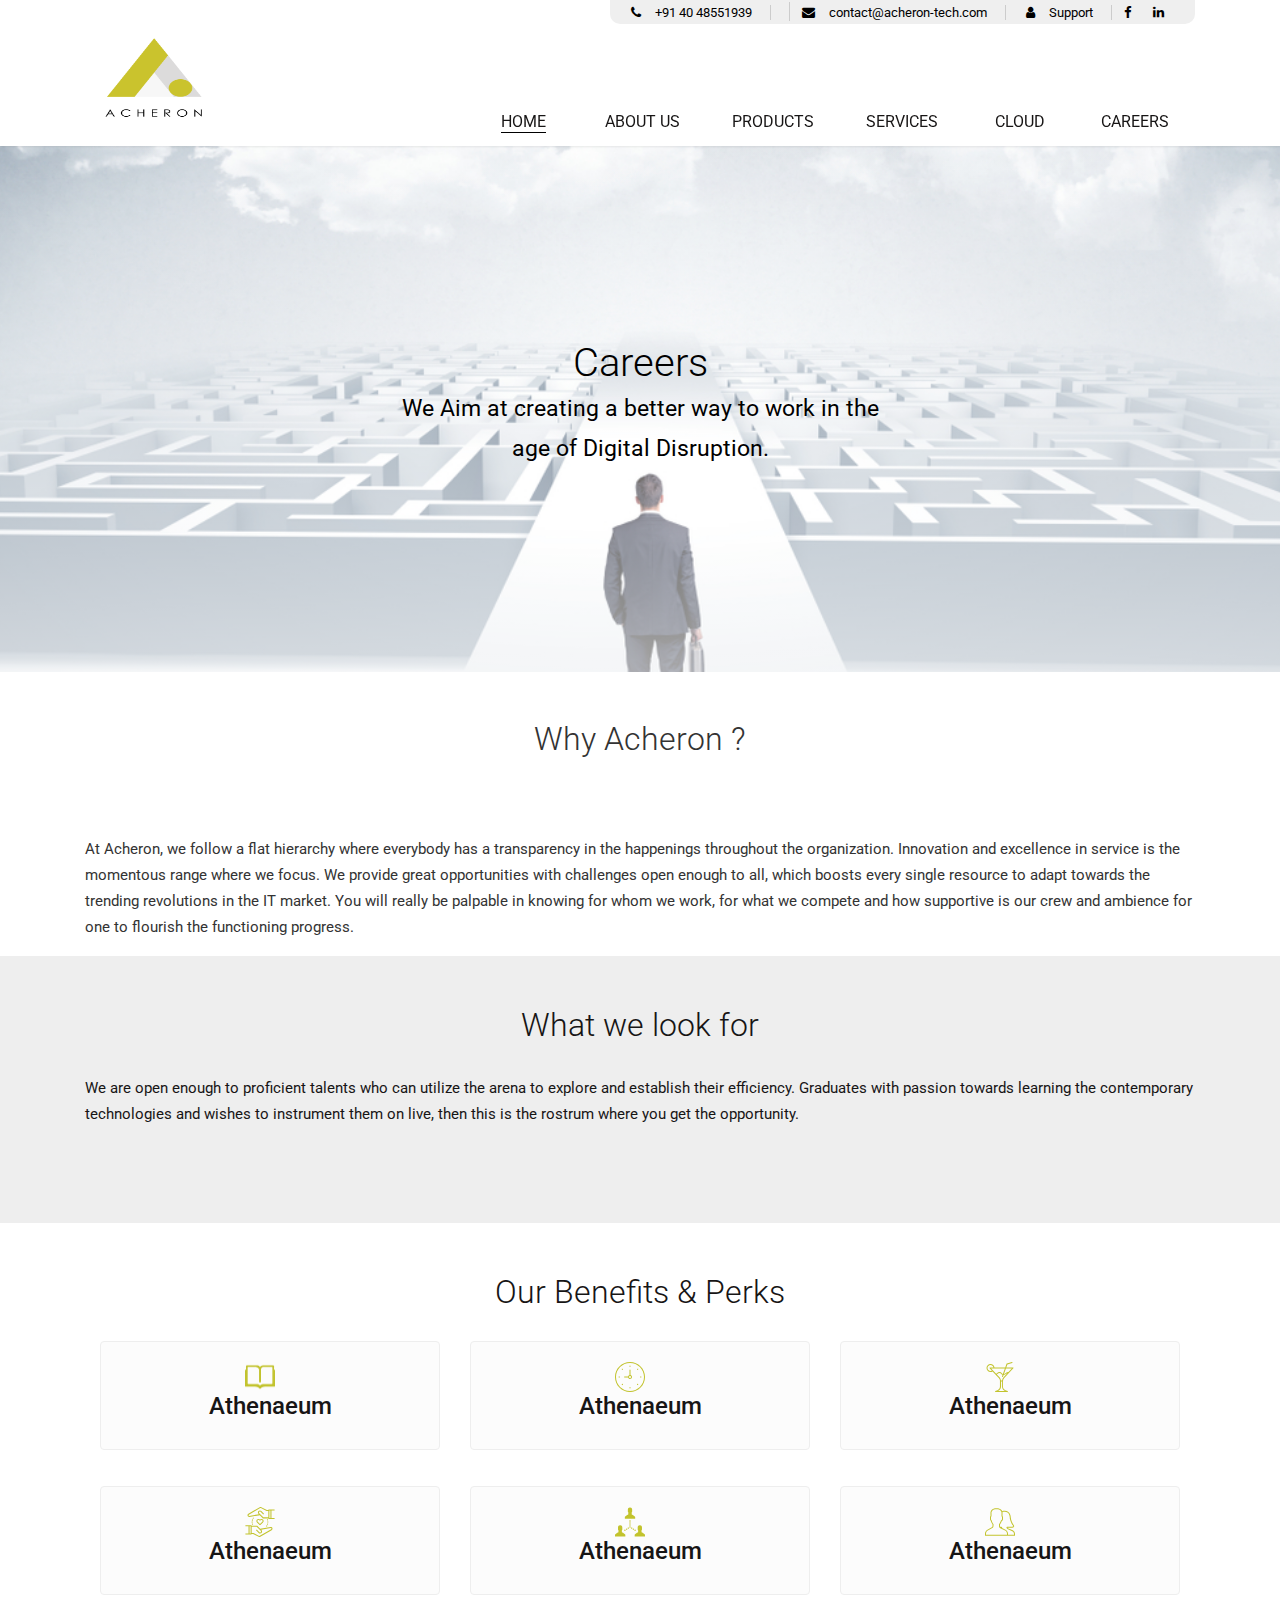
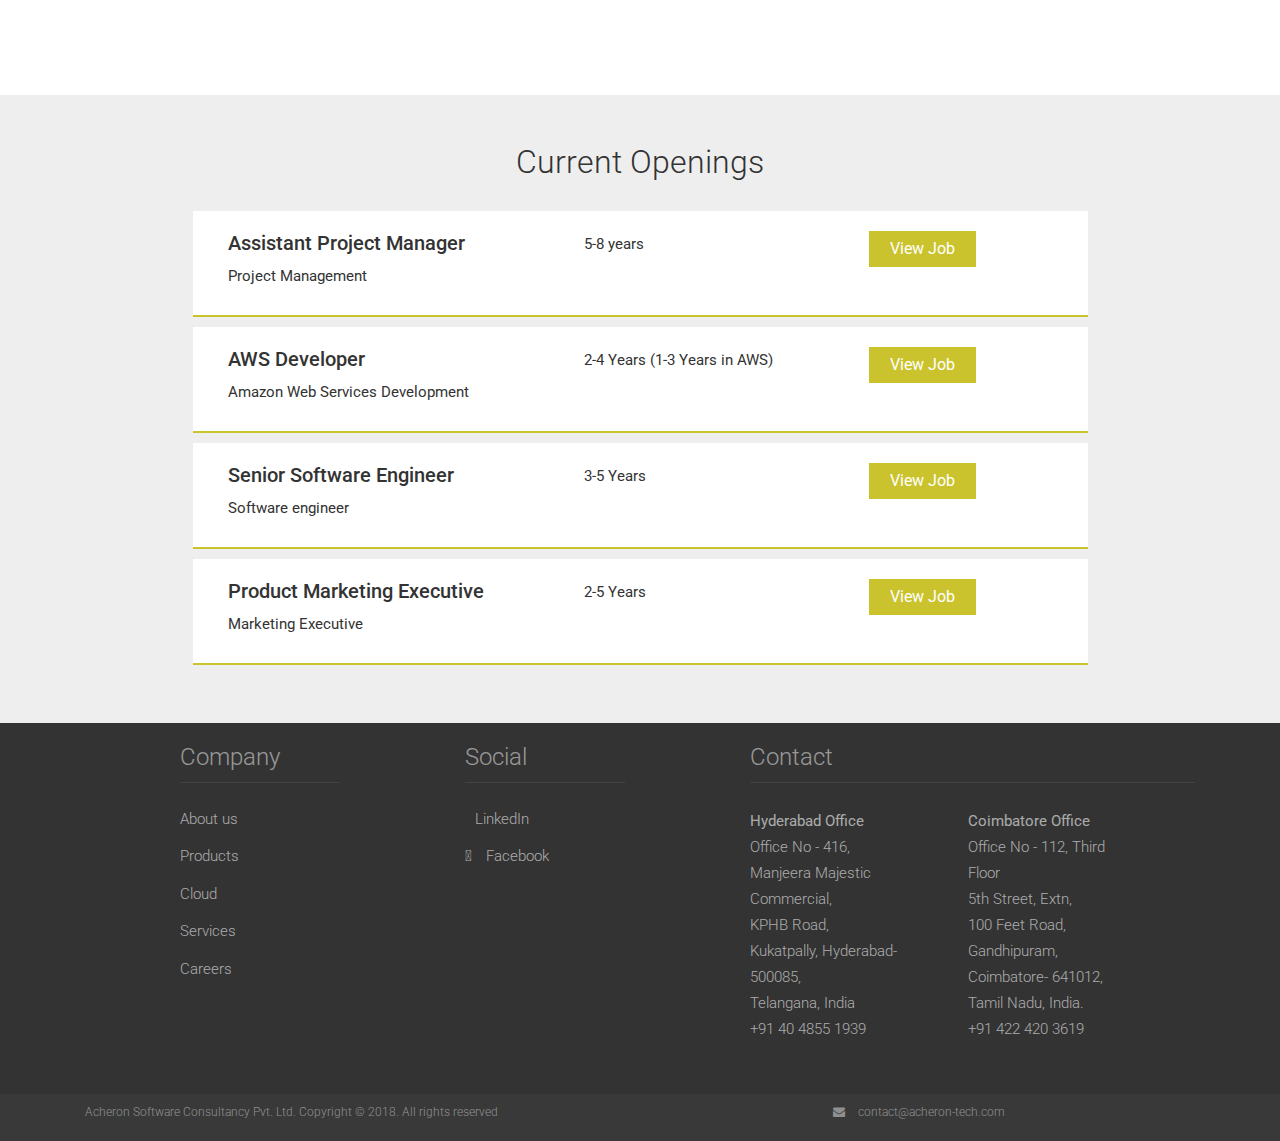
<file: career.html>
<html>

<head>
    <title>Acheron</title>
    <link rel="stylesheet" href="./css/bootstrap.css">
    <link rel="shortcut icon" href="favicon.ico" type='image/x-icon' sizes="16x16">
    <!-- <link rel="stylesheet" href="./css/fontawesome/css/fontawesome.min.css"> -->
    <link href='https://fonts.googleapis.com/css?family=Roboto:400,400italic,300italic,100,100italic,300,500,500italic,700,700italic,900,900italic'
        rel='stylesheet' type='text/css'>
    <link rel="stylesheet" href="https://cdnjs.cloudflare.com/ajax/libs/font-awesome/4.7.0/css/font-awesome.min.css">
    <!-- <link rel="stylesheet" href="https://use.fontawesome.com/releases/v5.6.3/css/all.css" integrity="sha384-UHRtZLI+pbxtHCWp1t77Bi1L4ZtiqrqD80Kn4Z8NTSRyMA2Fd33n5dQ8lWUE00s/"> -->
    <link rel="stylesheet" href="./css/style.css">
    <script src="./Js/jQuery.min.js"></script>
    <script src="./Js/bootstrap.min.js"></script>
    <script src="./Js/main.js"></script>
    <style>
        .blinker-text {
            animation: blinker 0.5s linear infinite;
            color: #cac32d;
        }

        @keyframes blinker {
            50% {
                opacity: 0.5;
            }
        }
    </style>
</head>

<body>
    <header class="header">
        <nav class="navbar navbar-expand-lg fixed-top affix-top" data-spy="affix" data-offset-top="100">
            <div class="container">
                <div class="navbar-header">
                    <a class="navbar-brand mt-0" href="index.html">
                        <span>
                            <img src="./images/Logo.fw.png" class="applogo img-responsive" id="logo">
                        </span>
                    </a>
                    <button class="navbar-toggler navbar-toggler-right" type="button" data-toggle="collapse" data-target="#navbarContent">
                        <span class="navbar-toggler-icon"></span>
                    </button>
                </div>
                <div class="collapse navbar-collapse row" id="navbarContent">
                    <div class="col-md-12 col-sm-12">
                        <ul class="list-inline navbar-contact-info mt-0">
                            <li class="border-right-0 list-inline-item">
                                <i class="fa fa-phone navbar-icon"></i>
                                <span>
                                    <a href="#" class="navbar-contact-links navbar-border-right">+91 40 48551939</a>
                                </span>
                            </li>
                            <li class="border-right-0 list-inline-item">
                                <i class="fa fa-envelope navbar-icon"></i>
                                <a id="navbarmailinfo" href="#" class="pr-2 navbar-contact-links">
                                    <span class="navbar-contact-links navbar-border-right">contact@acheron-tech.com</span>
                                </a>
                            </li>
                            <li class="border-right-0 list-inline-item">
                                <i class="fa fa-user navbar-icon"></i>
                                <a id="navbarsupportinfo" href="#">
                                    <span class="navbar-contact-links navbar-border-right">Support</span>
                                </a>
                            </li>
                            <li class="border-right-0 list-inline-item">
                                <a target="_blank" href="https://www.facebook.com/AcheronTechnologies/?ref=br_rs">
                                    <i class="fa fa-facebook  navbar-icon"></i>
                                </a>
                            </li>
                            <li class="border-right-0 list-inline-item">
                                <a target="_blank" href="https://www.linkedin.com/company/acheron-software-consultancy/">
                                    <i class="fa fa-linkedin navbar-icon"></i>
                                </a>
                            </li>
                        </ul>
                    </div>
                    <div class="col-md-12 com-sm-12">
                        <ul class="navbar-nav nav navbar-right float-right">
                            <span class="nav-item menuitem dropdown">
                                <li class="active">
                                    <a class="nav-link" href="index.html">HOME</a>
                                </li>
                                <div class="content">
                                    <div class="dropdown-menu dropdown-content p-0">
                                        <a class="dropdown-item" href="index.html#objectives">Business objectives</a>
                                        <a class="dropdown-item" href="index.html#we-offer">What we offer</a>
                                        <a class="dropdown-item" href="index.html#facts">Facts</a>
                                        <a class="dropdown-item" href="index.html#partners">Customers & Partners</a>
                                    </div>
                                </div>
                            </span>
                            <span class="nav-item menuitem dropdown">
                                <li class="">
                                    <a class="nav-link" href="aboutus.html">ABOUT US</a>
                                </li>
                                <div class="content">
                                    <div class="dropdown-menu dropdown-content p-0">
                                        <a class="dropdown-item" href="aboutus.html#mission">Mission</a>
                                        <a class="dropdown-item" href="aboutus.html#vision">Vision</a>
                                        <a class="dropdown-item" href="aboutus.html#employees">Our Team</a>
                                        <a class="dropdown-item" href="#modal">Contact Us</a>
                                    </div>
                                </div>
                            </span>
                            <span class="nav-item menuitem dropdown">
                                <li class="">
                                    <a class="nav-link" href="./products.html">PRODUCTS</a>
                                </li>
                                <div class="content">
                                    <div class="dropdown-menu dropdown-content p-0">
                                        <a class="dropdown-item" href="products.html#mpmtab">Media Project Management</a>
                                        <a class="dropdown-item" href="products.html#mlrtab">MLR for Life Sciences</a>
                                        <a class="dropdown-item" href="products.html#marketing">Marketing & Communications</a>
                                        <a class="dropdown-item" href="products.html#environment">Environment Health & Safety Frameworks</a>
                                        <a class="dropdown-item" href="products.html#frameworks">Frameworks</a>
                                    </div>
                                </div>
                            </span>
                            <span class="nav-item menuitem dropdown">
                                <li class="">
                                    <a class="nav-link" href="services.html">SERVICES</a>
                                </li>
                                <div class="content">
                                    <div class="dropdown-menu dropdown-content p-0">
                                        <a class="dropdown-item" href="services.html#bpm">BPM-Process Suite</a>
                                        <a class="dropdown-item" href="services.html#otmm">OTMM-Open Text Media Management</a>
                                        <a class="dropdown-item" href="services.html#creative">Creative Review</a>
                                    </div>
                                </div>
                            </span>
                            <span class="nav-item menuitem dropdown">
                                <li class="">
                                    <a class="nav-link" href="index.html">CLOUD</a>
                                </li>
                                <div class="content">
                                    <div class="dropdown-menu dropdown-content p-0">
                                        <a class="dropdown-item" href="cloud/coreServices.html">Core Services</a>
                                        <a class="dropdown-item" href="cloud/migrationServices.html">Migration Services</a>
                                        <a class="dropdown-item" href="cloud/AWS.html">AWS CloudFormation</a>
                                        <a class="dropdown-item" href="cloud/cloudType.html">Cloud Type</a>
                                        <a class="dropdown-item" href="cloud/devOps.html">DevOps and Code Deploy</a>
                                        <a class="dropdown-item" href="cloud/managedHosting.html">Managed Hosting</a>
                                    </div>
                                </div>
                            </span>
                            <span class="nav-item menuitem dropdown">
                                <li class="">
                                    <a class="nav-link" href="career.html">CAREERS</a>
                                </li>
                                <div class="content">
                                    <div class="dropdown-menu dropdown-content p-0">
                                        <a class="dropdown-item" href="career.html#why">Why Acheron ?</a>
                                        <a class="dropdown-item" href="career.html#what">What we look for</a>
                                        <a class="dropdown-item" href="career.html#benefits">Our Benefits & Perks</a>
                                        <a class="dropdown-item" href="career.html#openings">Current Openings</a>
                                    </div>
                                </div>
                            </span>
                            <!-- <span class="nav-item menuitem">
                                <li class="">
                                    <a class="nav-link" href="login.html">LOGIN</a>
                                </li>
                            </span> -->
                        </ul>
                    </div>
                </div>
            </div>
        </nav>
        <div class="header-image row">
            <div class="col-md-12 col-sm-12 career-banner">
                <div class="container">
                    <div class="row">
                        <div class="col-md-12 col-sm-12 banner-content text-center">
                            <div class="souter">
                                <div class="sinner">
                                    <h1>
                                        Careers
                                        <br>
                                        <span class="slider-intro">We Aim at creating a better way to work in the
                                            <br>age of Digital Disruption.</span>
                                    </h1>
                                </div>
                            </div>
                        </div>
                    </div>
                </div>
            </div>
        </div>
    </header>
    <section class="whyacheron" id="why">
        <div class="container">
            <h2 class="heading p-5">Why Acheron ?</h2>
            <div class="row">
                <div class="col-md-12">
                    <p>At Acheron, we follow a flat hierarchy where everybody has a transparency in the happenings throughout
                        the organization. Innovation and excellence in service is the momentous range where we focus. We
                        provide great opportunities with challenges open enough to all, which boosts every single resource
                        to adapt towards the trending revolutions in the IT market. You will really be palpable in knowing
                        for whom we work, for what we compete and how supportive is our crew and ambience for one to flourish
                        the functioning progress.
                    </p>
                </div>
            </div>
        </div>
    </section>
    <section class="lookingfor" id="what">
        <div class="container">
            <h2 class="heading">What we look for</h2>
            <div class="row">
                <div class="col-md-12">
                    <p>We are open enough to proficient talents who can utilize the arena to explore and establish their efficiency.
                        Graduates with passion towards learning the contemporary technologies and wishes to instrument them
                        on live, then this is the rostrum where you get the opportunity.
                    </p>
                </div>
            </div>
        </div>
    </section>
    <section class="benefits" id="benefits">
        <!-- <div class="container"> -->
        <h2 class="heading">Our Benefits & Perks</h2>
        <div class="row">
            <div class="col-4">
                <div class="card">
                    <div class="card-body text-center">
                        <div>
                            <img class="svgImage" src="./images/lib.png">
                        </div>
                        <h4>Athenaeum</h4>
                    </div>
                </div>
            </div>
            <div class="col-4">
                <div class="card">
                    <div class="card-body text-center">
                        <div>
                            <img class="svgImage" src="./images/clock.svg">
                        </div>
                        <h4>Athenaeum</h4>
                    </div>
                </div>
            </div>
            <div class="col-4">
                <div class="card">
                    <div class="card-body text-center">
                        <div>
                            <img class="svgImage" src="./images/cocktail.svg">
                        </div>
                        <h4>Athenaeum</h4>
                    </div>
                </div>
            </div>
            <div class="col-4 pt-3">
                <div class="card">
                    <div class="card-body text-center">
                        <div>
                            <img class="svgImage" src="./images/charity.svg">
                        </div>
                        <h4>Athenaeum</h4>
                    </div>
                </div>
            </div>
            <div class="col-4 pt-3">
                <div class="card">
                    <div class="card-body text-center">
                        <div>
                            <img class="svgImage" src="./images/networking.svg">
                        </div>
                        <h4>Athenaeum</h4>
                    </div>
                </div>
            </div>
            <div class="col-4 pt-3">
                <div class="card">
                    <div class="card-body text-center">
                        <div>
                            <img class="svgImage" src="./images/users.svg">
                        </div>
                        <h4>Athenaeum</h4>
                    </div>
                </div>
            </div>
        </div>
        <!-- </div> -->
    </section>
    <section class="openings p-5" id="opening">
        <div class="container">
            <h2 class="heading">Current Openings</h2>
            <div class="col-10 offset-1">
                <div class="row job-card">
                    <div class="job-title col-5">
                        <h5>Assistant Project Manager</h5>
                        <p>Project Management</p>
                    </div>
                    <div class="job-exp col-4">
                        <p>5-8 years</p>
                    </div>
                    <div class="view col-3">
                        <a href='assistantProjectManager.html' class="btn btn-job">View Job</a>
                    </div>
                </div>
            </div>

            <div class="col-10 offset-1">
                <div class="row job-card">
                    <div class="job-title col-5">
                        <h5>AWS Developer</h5>
                        <p>Amazon Web Services Development</p>
                    </div>
                    <div class="job-exp col-4">
                        <p>2-4 Years (1-3 Years in AWS)</p>
                    </div>
                    <div class="view col-3">
                        <a href='AWSDeveloper.html' class="btn btn-job">View Job</a>
                    </div>
                </div>
            </div>

            <div class="col-10 offset-1">
                <div class="row job-card">
                    <div class="job-title col-5">
                        <h5>Senior Software Engineer</h5>
                        <p>Software engineer</p>
                    </div>
                    <div class="job-exp col-4">
                        <p>3-5 Years</p>
                    </div>
                    <div class="view col-3">
                        <a href='seniorSoftwareEngineer.html' class="btn btn-job">View Job</a>
                    </div>
                </div>
            </div>
            <div class="col-10 offset-1">
                <div class="job-card row">
                    <div class="job-title col-5">
                        <h5>Product Marketing Executive</h5>
                        <p>Marketing Executive</p>
                    </div>
                    <div class="job-exp col-4">
                        <p>2-5 Years</p>
                    </div>
                    <div class="view col-3">
                        <a href='productMarketingExecutive.html' class="btn btn-job">View Job</a>
                    </div>
                </div>
            </div>
        </div>
    </section>
    <footer class="navbar-fixed-bottom">
        <div class="container">
            <div class="row footer-links">
                <div class="col-2 offset-1 company">
                    <div class="row">
                        <div class="col-12">
                            <h4>Company</h4>
                        </div>
                        <div class="col-12">
                            <ul>
                                <li>
                                    <a href="aboutus.html">About us</a>
                                </li>
                                <li>
                                    <a href="products.html">Products</a>
                                </li>
                                <li>
                                    <a href="cloud.html">Cloud</a>
                                </li>
                                <li>
                                    <a href="services.html">Services</a>
                                </li>
                                <li>
                                    <a href="career.html">Careers</a>
                                </li>
                            </ul>
                        </div>
                    </div>
                </div>
                <div class="col-2 offset-1 social">
                    <div class="row">
                        <div class="col-12">
                            <h4>Social</h4>
                        </div>
                        <div class="col-12">
                            <ul>
                                <li>
                                    <a href="https://www.linkedin.com/company/acheron-software-consultancy/" target="_blank">
                                        <span>
                                            <i class="fab fa-linkedin-in"></i>
                                        </span>LinkedIn</a>
                                </li>
                                <li>
                                    <a href="https://www.facebook.com/AcheronTechnologies/?ref=br_rs" target="_blank">
                                        <span>
                                            <i class="fab fa-facebook-f"></i>
                                        </span>Facebook</a>
                                </li>
                            </ul>
                        </div>
                    </div>
                </div>
                <div class="col-5 offset-1 address">
                    <div class="row">
                        <div class="col-12">
                            <h4>Contact</h4>
                        </div>
                        <div class="col-12">
                            <div class="row">
                                <ul class="col-5">
                                    <p>
                                        <strong>Hyderabad Office</strong>
                                        <br> Office No - 416,
                                        <br> Manjeera Majestic Commercial,
                                        <br> KPHB Road,
                                        <br> Kukatpally, Hyderabad- 500085,
                                        <br> Telangana, India
                                        <br> +91 40 4855 1939
                                    </p>
                                </ul>
                                <ul class="col-5">
                                    <p>
                                        <strong>Coimbatore Office</strong>
                                        <br> Office No - 112, Third Floor
                                        <br> 5th Street, Extn,
                                        <br> 100 Feet Road, Gandhipuram,
                                        <br> Coimbatore- 641012,
                                        <br> Tamil Nadu, India.
                                        <br> +91 422 420 3619
                                    </p>
                                </ul>
                            </div>
                        </div>
                    </div>
                </div>
            </div>
        </div>
        </div>
        <div class="footer-bottom">
            <div class="container">
                <div class="row">
                    <div class="col-7">
                        <p> Acheron Software Consultancy Pvt. Ltd. Copyright &copy; 2018. All rights reserved</p>
                    </div>
                    <div class="col-3">
                        <a href='mailto:contact@acheron-tech.com'>
                            <p class="text-right">
                                <span>
                                    <i class="fa fa-envelope"></i>
                                </span>contact@acheron-tech.com </p>
                        </a>
                    </div>
                </div>
            </div>
        </div>
    </footer>
</body>

</html>
</file>
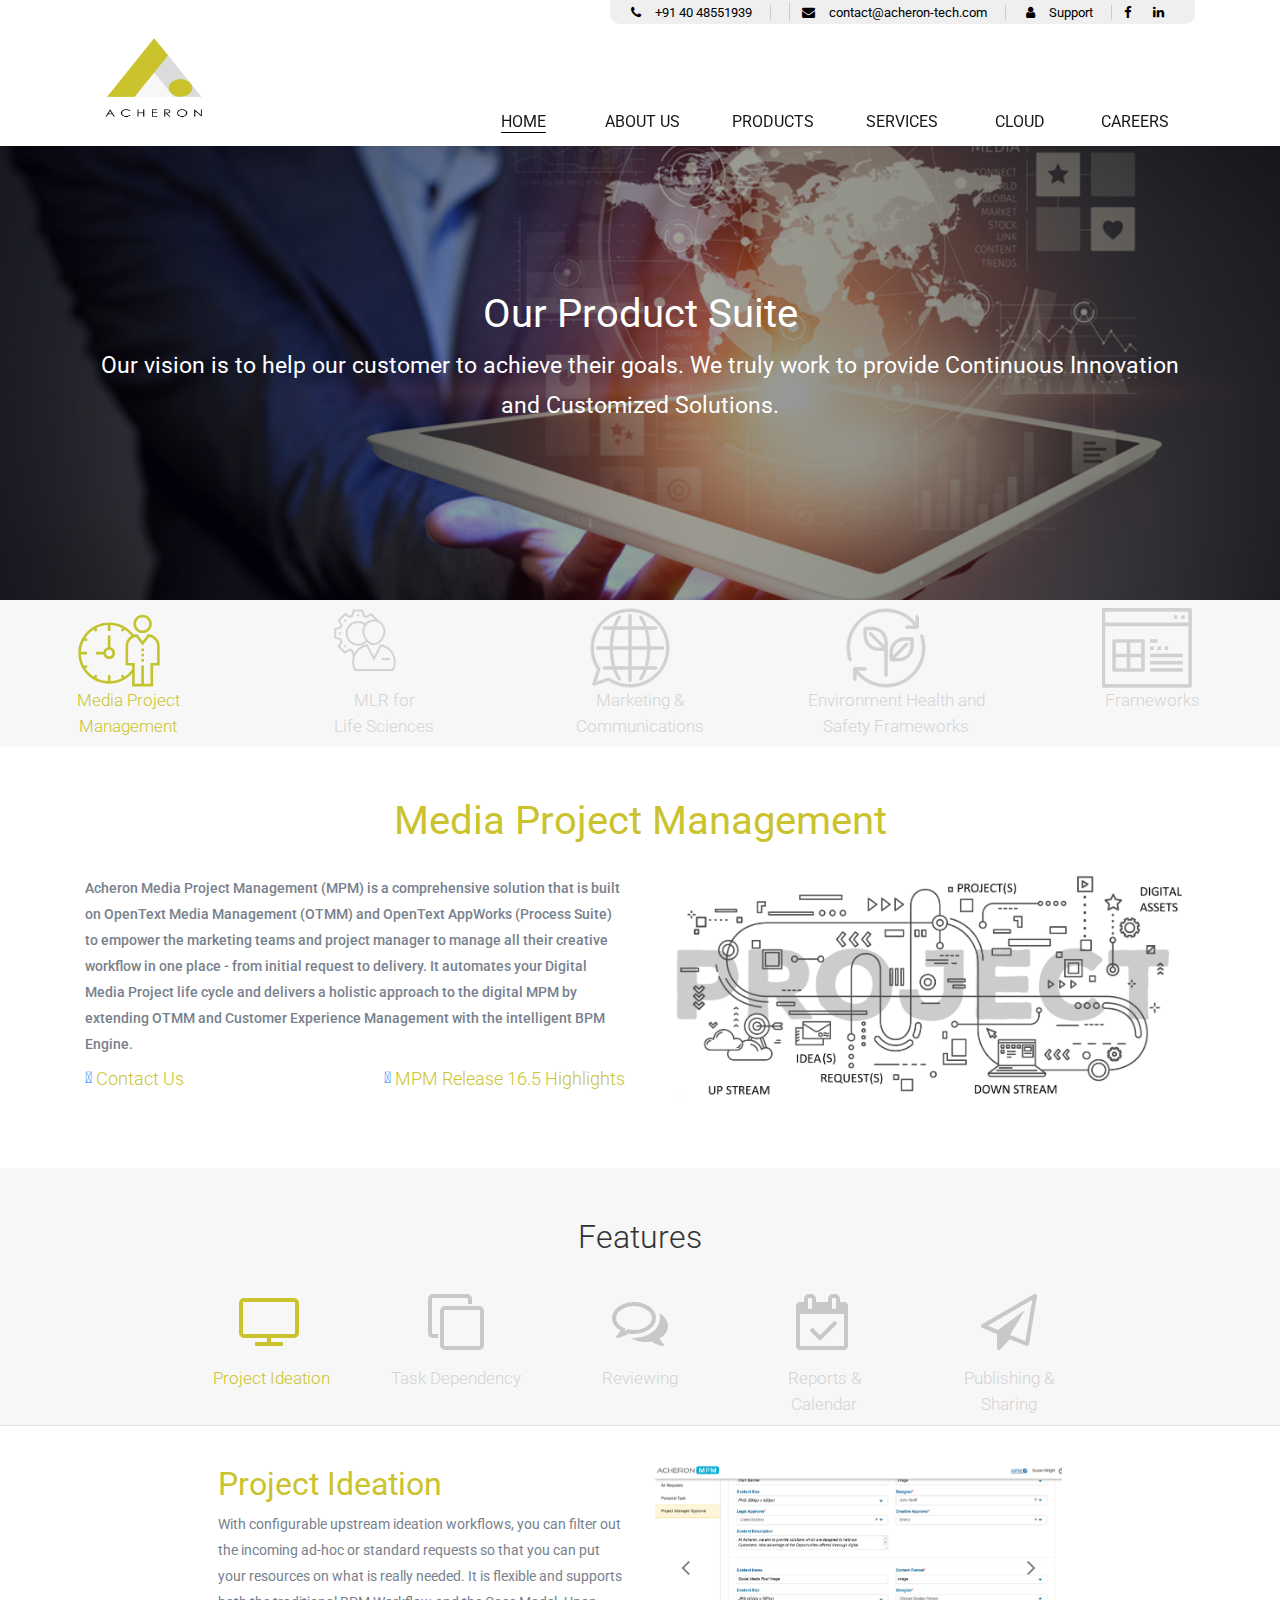
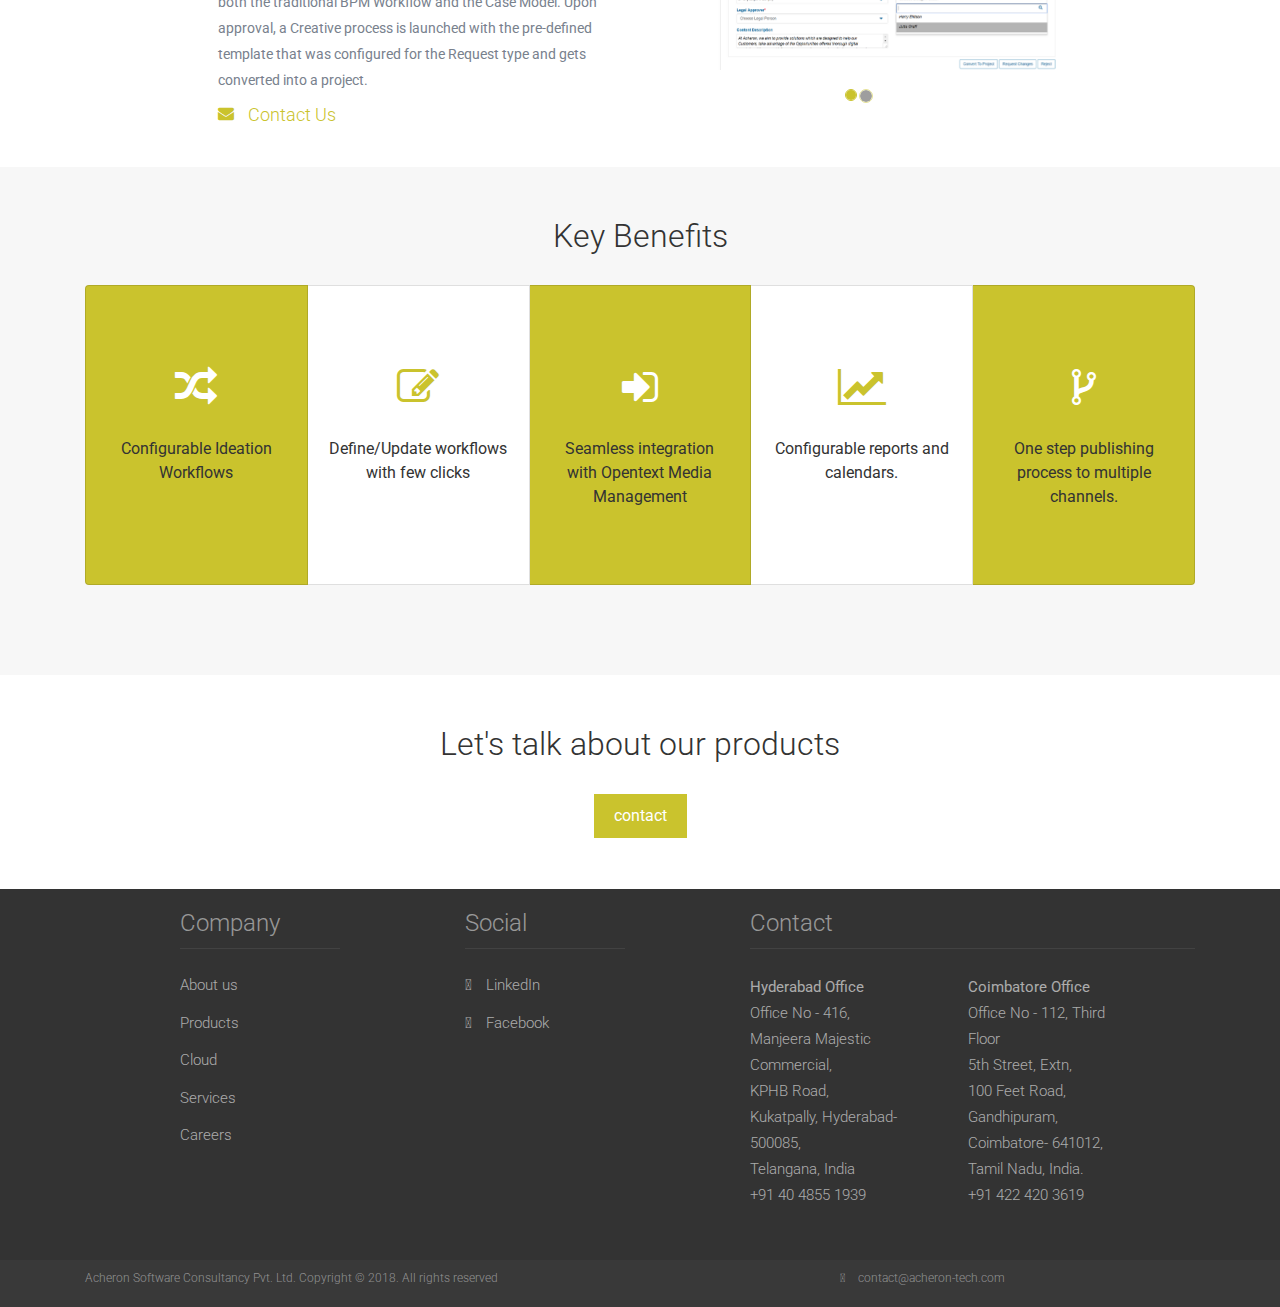
<file: products.html>
<html>

<head>
    <title>Acheron</title>
    <link rel="stylesheet" href="./css/bootstrap.css">
    <link rel="stylesheet" href="./css/style.css">
    <link rel="shortcut icon" href="favicon.ico" type='image/x-icon' sizes="16x16">
    <link rel="stylesheet" href="./css/fontawesome/css/fontawesome.min.css">
    <link href='https://fonts.googleapis.com/css?family=Roboto:400,400italic,300italic,100,100italic,300,500,500italic,700,700italic,900,900italic'
        rel='stylesheet' type='text/css'>
    <link rel="stylesheet" href="https://cdnjs.cloudflare.com/ajax/libs/font-awesome/4.7.0/css/font-awesome.min.css">
    <script src="./Js/jQuery.min.js"></script>
    <script src="./Js/bootstrap.min.js"></script>
    <script src="./Js/owl.carousel.min.js"></script>
    <script src="./Js/main.js"></script>
    <style>
        .blinker-text {
            animation: blinker 0.5s linear infinite;
        }

        @keyframes blinker {
            50% {
                opacity: 0.5;
            }
        }
    </style>
</head>

<body>
    <div class="products">
        <header class="header">
            <nav class="navbar navbar-expand-lg fixed-top affix-top" data-spy="affix" data-offset-top="100">
                <div class="container">
                    <div class="navbar-header">
                        <button class="navbar-toggler" type="button" data-toggle="collapse" data-target="#navbarContent">
                            <span class="navbar-toggler-icon"></span>
                        </button>
                        <a class="navbar-brand mt-0" href="index.html">
                            <span>
                                <img src="./images/Logo.fw.png" class="applogo img-responsive" id="logo">
                            </span>
                        </a>
                    </div>
                    <div class="collapse navbar-collapse row" id="navbarContent">
                        <div class="col-12">
                            <ul class="list-inline navbar-contact-info mt-0">
                                <li class="border-right-0 list-inline-item">
                                    <i class="fa fa-phone navbar-icon"></i>
                                    <span>
                                        <a href="#" class="navbar-contact-links navbar-border-right">+91 40 48551939</a>
                                    </span>
                                </li>
                                <li class="border-right-0 list-inline-item">
                                    <i class="fa fa-envelope navbar-icon"></i>
                                    <a id="navbarmailinfo" href="#" class="pr-2 navbar-contact-links">
                                        <span class="navbar-contact-links navbar-border-right">contact@acheron-tech.com</span>
                                    </a>
                                </li>
                                <li class="border-right-0 list-inline-item">
                                    <i class="fa fa-user navbar-icon"></i>
                                    <a id="navbarsupportinfo" href="#">
                                        <span class="navbar-contact-links navbar-border-right">Support</span>
                                    </a>
                                </li>
                                <li class="border-right-0 list-inline-item">
                                    <a target="_blank" href="https://www.facebook.com/AcheronTechnologies/?ref=br_rs">
                                        <i class="fa fa-facebook  navbar-icon"></i>
                                    </a>
                                </li>
                                <li class="border-right-0 list-inline-item">
                                    <a target="_blank" href="https://www.linkedin.com/company/acheron-software-consultancy/">
                                        <i class="fa fa-linkedin navbar-icon"></i>
                                    </a>
                                </li>
                            </ul>
                        </div>
                        <div class="col-12">
                            <ul class="navbar-nav nav navbar-right float-right">
                                <span class="nav-item menuitem dropdown">
                                    <li class="active">
                                        <a class="nav-link" href="index.html">HOME</a>
                                    </li>
                                    <div class="content">
                                        <div class="dropdown-menu dropdown-content p-0">
                                            <a class="dropdown-item" href="index.html#objectives">Business objectives</a>
                                            <a class="dropdown-item" href="index.html#we-offer">What we offer</a>
                                            <a class="dropdown-item" href="index.html#facts">Facts</a>
                                            <a class="dropdown-item" href="index.html#partners">Customers & Partners</a>
                                        </div>
                                    </div>
                                </span>
                                <span class="nav-item menuitem dropdown">
                                    <li class="">
                                        <a class="nav-link" href="aboutus.html">ABOUT US</a>
                                    </li>
                                    <div class="content">
                                        <div class="dropdown-menu dropdown-content p-0">
                                            <a class="dropdown-item" href="aboutus.html#mission">Mission</a>
                                            <a class="dropdown-item" href="aboutus.html#vision">Vision</a>
                                            <a class="dropdown-item" href="aboutus.html#employees">Our Team</a>
                                            <a class="dropdown-item" href="modal">Contact Us</a>
                                        </div>
                                    </div>
                                </span>
                                <span class="nav-item menuitem dropdown">
                                    <li class="">
                                        <a class="nav-link" href="./products.html">PRODUCTS</a>
                                    </li>
                                    <div class="content">
                                        <div class="dropdown-menu dropdown-content p-0">
                                            <a class="dropdown-item" href="products.html#mpmtabinfo">Media Project Management</a>
                                            <a class="dropdown-item" href="products.html#mlrtab">MLR for Life Sciences</a>
                                            <a class="dropdown-item" href="products.html#marketing">Marketing & Communications</a>
                                            <a class="dropdown-item" href="products.html#environment">Environment Health & Safety Frameworks</a>
                                            <a class="dropdown-item" href="products.html#frameworks">Frameworks</a>
                                        </div>
                                    </div>
                                </span>
                                <span class="nav-item menuitem dropdown">
                                    <li class="">
                                        <a class="nav-link" href="services.html">SERVICES</a>
                                    </li>
                                    <div class="content">
                                        <div class="dropdown-menu dropdown-content p-0">
                                            <a class="dropdown-item" href="services.html#bpm">BPM-Process Suite</a>
                                            <a class="dropdown-item" href="services.html#otmm">OTMM-Open Text Media Management</a>
                                            <a class="dropdown-item" href="services.html#creative">Creative Review</a>
                                        </div>
                                    </div>
                                </span>
                                <span class="nav-item menuitem dropdown">
                                    <li class="">
                                        <a class="nav-link" href="index.html">CLOUD</a>
                                    </li>
                                    <div class="content">
                                        <div class="dropdown-menu dropdown-content p-0">
                                            <a class="dropdown-item" href="cloud/coreServices.html">Core Services</a>
                                            <a class="dropdown-item" href="cloud/migrationServices.html">Migration Services</a>
                                            <a class="dropdown-item" href="cloud/AWS.html">AWS CloudFormation</a>
                                            <a class="dropdown-item" href="cloud/cloudType.html">Cloud Type</a>
                                            <a class="dropdown-item" href="cloud/devOps.html">DevOps and Code Deploy</a>
                                            <a class="dropdown-item" href="cloud/managedHosting.html">Managed Hosting</a>
                                        </div>
                                    </div>
                                </span>
                                <span class="nav-item menuitem dropdown">
                                    <li class="">
                                        <a class="nav-link" href="career.html">CAREERS</a>
                                    </li>
                                    <div class="content">
                                        <div class="dropdown-menu dropdown-content p-0">
                                            <a class="dropdown-item" href="career.html#why">Why Acheron ?</a>
                                            <a class="dropdown-item" href="career.html#what">What we look for</a>
                                            <a class="dropdown-item" href="career.html#benefits">Our Benefits & Perks</a>
                                            <a class="dropdown-item" href="career.html#openings">Current Openings</a>
                                        </div>
                                    </div>
                                </span>
                                <!-- <span class="nav-item menuitem">
                                    <li class="">
                                        <a class="nav-link" href="login.html">LOGIN</a>
                                    </li>
                                </span> -->
                            </ul>
                        </div>
                    </div>
                </div>
            </nav>
            <div class="header-image row">
                <div class="col-12 product-banner .about-slide">
                    <div class="container text-center">
                        <div class="row">
                            <div class="col-12 banner-content">
                                <div class="souter">
                                    <div class="sinner1">
                                        <h1 class="text-center">Our Product Suite</h1>
                                        <p class="slider-intro">
                                            Our vision is to help our customer to achieve their goals. We truly work to provide Continuous Innovation and Customized
                                            Solutions.
                                        </p>
                                    </div>
                                </div>
                            </div>
                        </div>
                    </div>
                </div>
            </div>
        </header>
        <section id="products-container" id="mpmtabinfo">
            <div>
                <nav class="bg-dark" id="products-nav">
                    <ul class="nav nav-tabs nav-fill" id="nav-tab" role="tablist">
                        <li role="presentation" class="mb-0 nav-item">
                            <a class="nav-item nav-link active" id="nav-home-tab" data-toggle="tab" href="#mpmtab" role="tab" aria-controls="nav-home"
                                aria-selected="true">
                                <div class="products-container-icon ic-mpm">
                                </div>
                                <span>Media Project
                                    <br>Management</span>
                            </a>
                        </li>
                        <li role="presentation" class="mb-0 nav-item">
                            <a class="nav-item nav-link " id="nav-home-tab" data-toggle="tab" href="#mlrtab" role="tab" aria-controls="nav-home" aria-selected="true">
                                <div class="products-container-icon ic-mlr"></div>
                                <span>MLR for
                                    <br>Life Sciences</span>
                            </a>
                        </li>
                        <li role="presentation" class="mb-0 nav-item">
                            <a class="nav-item nav-link" id="nav-home-tab" data-toggle="tab" href="#marketing" role="tab" aria-controls="nav-home" aria-selected="true">
                                <div class="products-container-icon ic-marketing"></div>
                                <span>Marketing &amp;
                                    <br>Communications</span>
                            </a>
                        </li>
                        <li role="presentation" class="mb-0 nav-item">
                            <a class="nav-item nav-link " id="nav-home-tab" data-toggle="tab" href="#environment" role="tab" aria-controls="nav-home"
                                aria-selected="true">
                                <div class="products-container-icon ic-environment"></div>
                                <span>Environment Health and
                                    <br>Safety Frameworks</span>
                            </a>
                        </li>
                        <li role="presentation" class="mb-0 nav-item">
                            <a class="nav-item nav-link " id="nav-home-tab" data-toggle="tab" href="#frameworks" role="tab" aria-controls="nav-home"
                                aria-selected="true">
                                <div class="products-container-icon ic-frameworks"></div>
                                <span>Frameworks
                                    <br>&nbsp;</span>
                            </a>
                        </li>
                    </ul>
                </nav>
            </div>
            <div class="tab-content">
                <div class="tabpanel" class="tab-pane active" id="mpmtab">
                    <section class="mpmintro">
                        <div class="container">
                            <h1 class="mpmheader text-center">Media Project Management</h1>
                            <div class="row">
                                <div class="container">
                                    <div class="row">
                                        <div class="col-6">
                                            <h5 class="mpm-intro">
                                                Acheron Media Project Management (MPM) is a comprehensive solution that is built on OpenText Media Management (OTMM) and
                                                OpenText AppWorks (Process Suite) to empower the marketing teams and project
                                                manager to manage all their creative workflow in one place - from initial
                                                request to delivery. It automates your Digital Media Project life cycle and
                                                delivers a holistic approach to the digital MPM by extending OTMM and Customer
                                                Experience Management with the intelligent BPM Engine.
                                            </h5>
                                            <div class="mpm-more-info">
                                                <a href="#modal">
                                                    <i class="far fa-envelope"></i>
                                                    <span>Contact Us</span>
                                                </a>
                                                <a href="#mpm-new-features" class="newrelease" id"mpmpdf">
                                                    <i class="fas fa-download blinker-text"></i>
                                                    <b>
                                                        <span class="blinker-text">MPM Release 16.5 Highlights</span>
                                                    </b>
                                                </a>
                                            </div>
                                        </div>
                                        <div class="col-6">
                                            <img src="./images/project.jpg" width="100%">
                                        </div>
                                    </div>

                                </div>
                            </div>
                        </div>
                    </section>
                    <section class="mpm-icons-container">
                        <h2 class="heading mt-0">Features</h2>
                        <div class="icons-container-panel">
                            <ul class="nav nav-tabs tab-icons" role="tablist">
                                <li role="presentation" class="nav-item">
                                    <a class="nav-link active" href="#ideation-mpm" aria-controls="ideation-mpm" role="tab" data-toggle="tab" aria-expanded="true">
                                        <p>
                                            <i class="fa fa-television solutionicons" aria-hidden="true"></i>
                                        </p>
                                        <span>Project Ideation
                                            <br>
                                        </span>
                                    </a>
                                </li>
                                <li role="presentation" class="mb-0 nav-item">
                                    <a class="nav-link" href="#dependency" aria-controls="dependency" role="tab" data-toggle="tab" aria-expanded="true">
                                        <p>
                                            <i class="fa fa-clone solutionicons" aria-hidden="true"></i>
                                        </p>
                                        <span>Task Dependency
                                            <br>
                                        </span>
                                    </a>
                                </li>
                                <li role="presentation" class="mb-0 nav-item">
                                    <a class="nav-link" href="#reviewing-mpm" aria-controls="reviewing-mpm" role="tab" data-toggle="tab" aria-expanded="true">
                                        <p>
                                            <i class="fa fa-comments-o solutionicons" aria-hidden="true"></i>
                                        </p>
                                        <span>Reviewing
                                            <br>
                                        </span>
                                    </a>
                                </li>
                                <li role="presentation" class="mb-0 nav-item">
                                    <a class="nav-link" href="#calendar" aria-controls="calendar" role="tab" data-toggle="tab" aria-expanded="true">
                                        <p>
                                            <i class="fa fa-calendar-check-o solutionicons" aria-hidden="true"></i>
                                        </p>
                                        <span>Reports &amp;
                                            <br>Calendar
                                        </span>
                                    </a>
                                </li>
                                <li role="presentation" class="mb-0 nav-item">
                                    <a class="nav-link" href="#sharing" aria-controls="sharing" role="tab" data-toggle="tab" aria-expanded="true">
                                        <p>
                                            <i class="fa fa-paper-plane-o solutionicons" aria-hidden="true"></i>
                                        </p>
                                        <span>Publishing &amp;
                                            <br>Sharing
                                        </span>
                                    </a>
                                </li>
                            </ul>
                            <div class="tab-content">
                                <div class="tabpanel tab-pane active" id="ideation-mpm">
                                    <div class="project-management">
                                        <div class="sect details">
                                            <div class="project-management row">
                                                <div class="col-md-6 com-sm-12">
                                                    <h2>Project Ideation</h2>
                                                    <h5>With configurable upstream ideation workflows, you can filter out the
                                                        incoming ad-hoc or standard requests so that you can put your resources
                                                        on what is really needed. It is flexible and supports both the traditional
                                                        BPM Workflow and the Case Model. Upon approval, a Creative process
                                                        is launched with the pre-defined template that was configured for
                                                        the Request type and gets converted into a project.
                                                    </h5>
                                                    <div class="mpm-more-info">
                                                        <a href="#modal">
                                                            <i class="fa fa-envelope project-management-icon"></i>
                                                            <span>Contact Us</span>
                                                        </a>
                                                    </div>
                                                </div>
                                                <div class="col-md-6 com-sm-12">
                                                    <!-- <div class="project-ideation"> -->
                                                    <div id="project-ideation-carousel" class="carousel slide" data-ride="carousel" width="100%" data-interval="false">
                                                        <!-- Indicators -->
                                                        <ul class="carousel-indicators">
                                                            <li data-target="#project-ideation-carousel" data-slide-to="0" class="active"></li>
                                                            <li data-target="#project-ideation-carousel" data-slide-to="1"></li>
                                                        </ul>
                                                        <!-- The slideshow -->
                                                        <div class="carousel-inner">
                                                            <div class="carousel-item active">
                                                                <img src="./images/projectideation.png" alt="project-ideation" class="d-block w-100">
                                                            </div>
                                                            <div class="carousel-item">
                                                                <img src="./images/projectideation1.png" alt="project-ideation" class="d-block w-100">
                                                            </div>
                                                        </div>

                                                        <!-- Left and right controls -->
                                                        <a class="carousel-control-prev" href="#project-ideation-carousel" role="button" data-slide="prev">
                                                            <!-- <span class="carousel-control-prev-icon" aria-hidden="true"></span> -->
                                                            <i class="fa fa-angle-left"></i>
                                                            <span class="sr-only">Previous</span>
                                                        </a>
                                                        <a class="carousel-control-next" href="#project-ideation-carousel" role="button" data-slide="next">
                                                            <!-- <span class="carousel-control-next-icon" aria-hidden="true"></span> -->
                                                            <i class="fa fa-angle-right"></i>
                                                            <span class="sr-only">Next</span>
                                                        </a>
                                                    </div>
                                                    <!-- </div> -->
                                                </div>
                                            </div>
                                        </div>
                                    </div>
                                </div>
                                <div class="tabpanel tab-pane" id="dependency">
                                    <div class="project-management">
                                        <div class="sect details">
                                            <div class="project-management row">
                                                <div class="col-md-6 com-sm-12">
                                                    <h2>Task Dependency</h2>
                                                    <h5>Having complex approval process ?. Don't worry, we got you covered. With
                                                        MPM you can mark a task dependent on other so that they get delivered
                                                        when all its depended tasks get's completed. By this way you can
                                                        define any complex approval process. MPM also has a resource management
                                                        module so that when you create a new task, it automatically presents
                                                        you with the user’s current work load on the selected timeframe and
                                                        other recommendations so then you can make the best possible decisions.
                                                    </h5>
                                                    <div class="mpm-more-info">
                                                        <a href="#modal">
                                                            <i class="fa fa-envelope project-management-icon"></i>
                                                            <span>Contact Us</span>
                                                        </a>
                                                    </div>
                                                </div>
                                                <div class="col-md-6 com-sm-12">
                                                    <!-- <div class="project-dependency"> -->
                                                    <div id="project-dependency-carousel" class="carousel slide" data-ride="carousel" width="100%" data-interval="false">
                                                        <!-- Indicators -->
                                                        <ul class="carousel-indicators">
                                                            <li data-target="#project-dependency-carousel" data-slide-to="0" class="active"></li>
                                                            <li data-target="#project-dependency-carousel" data-slide-to="1"></li>
                                                        </ul>
                                                        <!-- The slideshow -->
                                                        <div class="carousel-inner">
                                                            <div class="carousel-item active">
                                                                <img src="./images/taskdependency.png" alt="project-dependency" class="d-block w-100">
                                                            </div>
                                                            <div class="carousel-item">
                                                                <img src="./images/taskdependency1.png" alt="project-dependency" class="d-block w-100">
                                                            </div>
                                                        </div>

                                                        <!-- Left and right controls -->
                                                        <a class="carousel-control-prev" href="#project-dependency-carouselproject-dependendy-carousel" role="button" data-slide="prev">
                                                            <!-- <span class="carousel-control-prev-icon" aria-hidden="true"></span> -->
                                                            <i class="fa fa-angle-left"></i>
                                                            <span class="sr-only">Previous</span>
                                                        </a>
                                                        <a class="carousel-control-next" href="#project-dependendy-carousel" role="button" data-slide="next">
                                                            <!-- <span class="carousel-control-next-icon" aria-hidden="true"></span> -->
                                                            <i class="fa fa-angle-right"></i>
                                                            <span class="sr-only">Next</span>
                                                        </a>
                                                    </div>
                                                    <!-- </div> -->
                                                </div>
                                            </div>
                                        </div>
                                    </div>
                                </div>
                                <div class="tabpanel tab-pane" id="reviewing-mpm">
                                    <div class="project-management">
                                        <div class="sect details">
                                            <div class="project-management row">
                                                <div class="col-md-6 com-sm-12">
                                                    <h2>Reviewing</h2>
                                                    <h5>With the integration of Online proofing tool Creative Review, either
                                                        be it a video or a simple word document, you can annotate, comment,
                                                        collaborate and approve them without even stepping out from the application
                                                        portal. It also support digital signatures and ensure CFR part 11
                                                        compliance.
                                                    </h5>
                                                    <div class="mpm-more-info">
                                                        <a href="#modal">
                                                            <i class="fa fa-envelope project-management-icon"></i>
                                                            <span>Contact Us</span>
                                                        </a>
                                                    </div>
                                                </div>
                                                <div class="col-md-6 com-sm-12">
                                                    <div class="project-reviewing">
                                                        <div id="project-reviewing-carousel" class="carousel slide" data-ride="carousel" width="100%" data-interval="false">
                                                            <!-- Indicators -->
                                                            <ul class="carousel-indicators">
                                                                <li data-target="#project-reviewing-carousel" data-slide-to="0" class="active"></li>
                                                                <li data-target="#project-reviewing-carousel" data-slide-to="1"></li>
                                                            </ul>
                                                            <!-- The slideshow -->
                                                            <div class="carousel-inner">
                                                                <div class="carousel-item active">
                                                                    <img src="./images/reviewing.png" alt="project-reviewing" class="d-block w-100">
                                                                </div>
                                                                <div class="carousel-item">
                                                                    <img src="./images/reviewing_mpm.png" alt="project-reviewing" class="d-block w-100">
                                                                </div>
                                                            </div>

                                                            <!-- Left and right controls -->
                                                            <a class="carousel-control-prev" href="#project-reviewing-carousel" role="button" data-slide="prev">
                                                                <!-- <span class="carousel-control-prev-icon" aria-hidden="true"></span> -->
                                                                <i class="fa fa-angle-left"></i>
                                                                <span class="sr-only">Previous</span>
                                                            </a>
                                                            <a class="carousel-control-next" href="#project-reviewing-carousel" role="button" data-slide="next">
                                                                <!-- <span class="carousel-control-next-icon" aria-hidden="true"></span> -->
                                                                <i class="fa fa-angle-right"></i>
                                                                <span class="sr-only">Next</span>
                                                            </a>
                                                        </div>
                                                    </div>
                                                </div>
                                            </div>
                                        </div>
                                    </div>
                                </div>
                                <div class="tabpanel tab-pane" id="sharing">
                                    <div class="project-management">
                                        <div class="sect details">
                                            <div class="project-management row">
                                                <div class="col-md-6 com-sm-12">
                                                    <h2>Downstream Publishing and Sharing</h2>
                                                    <h5>Either be it sharing a simple poster to your vendor for printing or publishing
                                                        your awesome videos to YouTube MPM does it for you in just few clicks.
                                                        You can also configure MPM to do this automatically when your project
                                                        is approved and closed.
                                                    </h5>
                                                    <div class="mpm-more-info">
                                                        <a href="#modal">
                                                            <i class="fa fa-envelope project-management-icon"></i>
                                                            <span>Contact Us</span>
                                                        </a>
                                                    </div>
                                                </div>
                                                <div class="col-md-6 com-sm-12">
                                                    <div class="project-sharing">
                                                        <div id="project-sharing-carousel" class="carousel slide" data-ride="carousel" width="100%" data-interval="false">
                                                            <!-- Indicators -->
                                                            <ul class="carousel-indicators">
                                                                <li data-target="#project-sharing-carousel" data-slide-to="0" class="active"></li>
                                                                <li data-target="#project-ideation-carousel" data-slide-to="1"></li>
                                                            </ul>
                                                            <!-- The slideshow -->
                                                            <div class="carousel-inner">
                                                                <div class="carousel-item active">
                                                                    <img src="./images/publishing_mpm.JPG" alt="project-sharing" class="d-block w-100">
                                                                </div>
                                                                <div class="carousel-item">
                                                                    <img src="./images/publishing_mpm1.JPG" alt="project-sharing" class="d-block w-100">
                                                                </div>
                                                            </div>

                                                            <!-- Left and right controls -->
                                                            <a class="carousel-control-prev" href="#project-sharing-carousel" role="button" data-slide="prev">
                                                                <!-- <span class="carousel-control-prev-icon" aria-hidden="true"></span> -->
                                                                <i class="fa fa-angle-left"></i>
                                                                <span class="sr-only">Previous</span>
                                                            </a>
                                                            <a class="carousel-control-next" href="#project-sharing-carousel" role="button" data-slide="next">
                                                                <!-- <span class="carousel-control-next-icon" aria-hidden="true"></span> -->
                                                                <i class="fa fa-angle-right"></i>
                                                                <span class="sr-only">Next</span>
                                                            </a>
                                                        </div>
                                                    </div>
                                                </div>
                                            </div>
                                        </div>
                                    </div>
                                </div>
                                <div class="tabpanel tab-pane" id="calendar">
                                    <div class="project-management">
                                        <div class="sect details">
                                            <div class="project-management row">
                                                <div class="col-md-6 com-sm-12">
                                                    <h2>Reports and Calendar</h2>
                                                    <h5>MPM Supports a wide variety of reporting tools so that you can configure
                                                        attributes that you would like to report on. It also provides a calendar
                                                        view so that the Project Managers can get an holistic picture of
                                                        the project timeline and the load of the resources who are working
                                                        on it. You can also configure MPM to send weekly/monthly/yearly reports
                                                        to the specified user group(s).
                                                    </h5>
                                                    <div class="mpm-more-info">
                                                        <a href="#modal">
                                                            <i class="fa fa-envelope project-management-icon"></i>
                                                            <span>Contact Us</span>
                                                        </a>
                                                    </div>
                                                </div>
                                                <div class="col-md-6 com-sm-12">
                                                    <div class="project-calendar">
                                                        <div id="project-calendar-carousel" class="carousel slide" data-ride="carousel" width="100%" data-interval="false">
                                                            <!-- Indicators -->
                                                            <ul class="carousel-indicators">
                                                                <li data-target="#project-calendar-carousel" data-slide-to="0" class="active"></li>
                                                                <li data-target="#project-calendar-carousel" data-slide-to="1"></li>
                                                                <li data-target="#project-calendar-carousel" data-slide-to="2"></li>
                                                            </ul>
                                                            <!-- The slideshow -->
                                                            <div class="carousel-inner">
                                                                <div class="carousel-item active">
                                                                    <img src="./images/projectideation.png" alt="project-calendar" class="d-block w-100">
                                                                </div>
                                                                <div class="carousel-item">
                                                                    <img src="./images/projectideation1.png" alt="project-calendar" class="d-block w-100">
                                                                </div>
                                                                <div class="carousel-item">
                                                                    <img src="./images/projectideation1.png" alt="project-calendar" class="d-block w-100">
                                                                </div>
                                                            </div>

                                                            <!-- Left and right controls -->
                                                            <a class="carousel-control-prev" href="#project-calendar-carousel" role="button" data-slide="prev">
                                                                <!-- <span class="carousel-control-prev-icon" aria-hidden="true"></span> -->
                                                                <i class="fa fa-angle-left"></i>
                                                                <span class="sr-only">Previous</span>
                                                            </a>
                                                            <a class="carousel-control-next" href="#project-calendar-carousel" role="button" data-slide="next">
                                                                <!-- <span class="carousel-control-next-icon" aria-hidden="true"></span> -->
                                                                <i class="fa fa-angle-right"></i>
                                                                <span class="sr-only">Next</span>
                                                            </a>
                                                        </div>
                                                    </div>
                                                </div>
                                            </div>
                                        </div>
                                    </div>
                                </div>
                            </div>
                        </div>
                    </section>
                    <section class="keybenefits">
                        <div class="container">
                            <h2 class="heading">Key Benefits</h2>
                            <div class="card-group">
                                <div class="card">
                                    <div class="card-body">
                                        <h2 class="head">
                                            <i class="fa fa-random" aria-hidden="true"></i>
                                        </h2>
                                        <span>Configurable Ideation Workflows</span>
                                    </div>
                                </div>
                                <div class="card">
                                    <div class="card-body">
                                        <h2 class="head">
                                            <i class="fa fa-pencil-square-o" aria-hidden="true"></i>
                                        </h2>
                                        <span> Define/Update workflows with few clicks</span>
                                    </div>
                                </div>
                                <div class="card">
                                    <div class="card-body">
                                        <h2 class="head">
                                            <i class="fa fa-sign-in" aria-hidden="true"></i>
                                        </h2>
                                        <span>Seamless integration with Opentext Media Management</span>
                                    </div>
                                </div>
                                <div class="card">
                                    <div class="card-body">
                                        <h2 class="head">
                                            <i class="fa fa-line-chart" aria-hidden="true"></i>
                                        </h2>
                                        <span>Configurable reports and calendars.</span>
                                    </div>
                                </div>
                                <div class="card">
                                    <div class="card-body">
                                        <h2 class="head">
                                            <i class="fa fa-code-fork" aria-hidden="true"></i>
                                        </h2>
                                        <span>One step publishing process to multiple channels.</span>
                                    </div>
                                </div>
                            </div>
                        </div>
                    </section>
                    <section class="mpm-contact">
                        <div class="container">
                            <h2 class="heading">Let's talk about our products</h2>
                            <div class="text-center">
                                <a href="#modal">
                                    <button class="btn btn-contact">contact</button>
                                </a>
                            </div>
                        </div>
                    </section>
                </div>
            </div>
        </section>
        <footer class="navbar-fixed-bottom">
            <div class="container">
                <div class="row footer-links">
                    <div class="col-2 offset-1 company">
                        <div class="row">
                            <div class="col-12">
                                <h4>Company</h4>
                            </div>
                            <div class="col-12">
                                <ul>
                                    <li>
                                        <a href="aboutus.html">About us</a>
                                    </li>
                                    <li>
                                        <a href="products.html">Products</a>
                                    </li>
                                    <li>
                                        <a href="cloud.html">Cloud</a>
                                    </li>
                                    <li>
                                        <a href="services.html">Services</a>
                                    </li>
                                    <li>
                                        <a href="career.html">Careers</a>
                                    </li>
                                </ul>
                            </div>
                        </div>
                    </div>
                    <div class="col-2 offset-1 social">
                        <div class="row">
                            <div class="col-12">
                                <h4>Social</h4>
                            </div>
                            <div class="col-12">
                                <ul>
                                    <li>
                                        <a href="https://www.linkedin.com/company/acheron-software-consultancy/" target="_blank">
                                            <span>
                                                <i class="fab fa-linkedin-in"></i>
                                            </span>LinkedIn</a>
                                    </li>
                                    <li>
                                        <a href="https://www.facebook.com/AcheronTechnologies/?ref=br_rs" target="_blank">
                                            <span>
                                                <i class="fab fa-facebook-f"></i>
                                            </span>Facebook</a>
                                    </li>
                                </ul>
                            </div>
                        </div>
                    </div>
                    <div class="col-5 offset-1 address">
                        <div class="row">
                            <div class="col-12">
                                <h4>Contact</h4>
                            </div>
                            <div class="col-12">
                                <div class="row">
                                    <ul class="col-5">
                                        <p>
                                            <strong>Hyderabad Office</strong>
                                            <br> Office No - 416,
                                            <br> Manjeera Majestic Commercial,
                                            <br> KPHB Road,
                                            <br> Kukatpally, Hyderabad- 500085,
                                            <br> Telangana, India
                                            <br> +91 40 4855 1939
                                        </p>
                                    </ul>
                                    <ul class="col-5">
                                        <p>
                                            <strong>Coimbatore Office</strong>
                                            <br> Office No - 112, Third Floor
                                            <br> 5th Street, Extn,
                                            <br> 100 Feet Road, Gandhipuram,
                                            <br> Coimbatore- 641012,
                                            <br> Tamil Nadu, India.
                                            <br> +91 422 420 3619
                                        </p>
                                    </ul>
                                </div>
                            </div>
                        </div>
                    </div>
                </div>
            </div>
            <div class="footer-bottom">
                <div class="container">
                    <div class="row">
                        <div class="col-7">
                            <p> Acheron Software Consultancy Pvt. Ltd. Copyright &copy; 2018. All rights reserved</p>
                        </div>
                        <div class="col-3">
                            <a href='mailto:contact@acheron-tech.com'>
                                <p class="text-right">
                                    <span>
                                        <i class="fas fa-envelope"></i>
                                    </span>contact@acheron-tech.com </p>
                            </a>
                        </div>
                    </div>
                </div>
            </div>
        </footer>

    </div>
</body>

</html>
</file>
<file: css/style.css>
body{
    font-family: roboto;
    font-weight: 400;
    padding: 0;
    margin: 0;
    color: #333;
    overflow-x: hidden;
}
body,h1{
    font-weight:400;
}
.affix {
    -webkit-transition: padding .2s linear;
    -moz-transition: padding .2s linear;
    -o-transition: padding .2s linear;
    transition: padding .2s linear;
}
.affix-top {
    padding-top: 0;
    padding-bottom: 0;
    -webkit-transition: padding .5s linear;
    -moz-transition: padding .5s linear;
    -o-transition: padding .5s linear;
    transition: padding .5s linear;
}
.applogo {
    height: 103px;
    background-repeat: no-repeat;
    transition: .2s;
    opacity: 1;
}
.applogo1 {
    background-size:cover;
    height: 60px;
    width: 60px;
}
.list-inline {
    margin-bottom: 5px!important;
}
.list-inline span{
    border-right: 1px solid #ccc;
    padding-right: 18px;
}
.navbar-right {
    padding-top: 39px;
}
.nav .content{
    padding-top: 21px;
}
.navbar-contact-info{
    background-color: #efefef;
    padding: 0 21px;
    border-bottom-right-radius: 10px;
    border-bottom-left-radius: 10px;
    float: right;
    opacity: 1;
}
.icon-fontsize {
    font-size: 13px!important;
}
.navbar {
    background: #fff;
    border: none;
}
.navbar-border-right{
    border-right: 1px solid #ccc;
    padding-right: 18px;  
}
.navbar-contact-links{
    color: #000000;
    font-size: 13px;
}
.navbar-contact-links:hover{
    text-decoration: none;
    color: #000000
}
.navbar-menu{
    padding-top: 39px;
}
.navbar-border-right{
    border-right : 1px solid #ccc;
    padding-right: 18px;
}
.navbar-icon{
    font-size: 13px!important; 
    padding-right:10px;
}
#navbarContent{
    color: #000000 !important;
}
.navbar-contact-info li a{
    color: #000000;
}
.menuitem {
    margin: 34px 18px;
    float: left;
    min-width: 75px;
    text-align: center;
    height: 10px;
}
.menuitem li a {
    color: #171515;
}
.menuitem .active {
    text-decoration: underline;
    text-underline-position: under;
}
.dropdown {
    position: relative;
    display: inline-block;
}
.dropdown-content {
    color: #cac32d;
    display: none;
    background-color: #2d2d2d;
    min-width: 165px;
    box-shadow: 0 8px 16px 0 rgba(0,0,0,.2);
    z-index: 1;
    text-align: left;
    position: absolute;
    margin-top: 35px;
    margin-left: -38px;
}
.dropdown-content a {
    color: #cac32d;
    padding: 12px 16px;
    display: block;
    font-size: 13.6px;
}
.dropdown:hover .dropdown-menu{
    display: block;
    animation: showNav 250ms ease-in-out both;
}
.content{
    padding-top: 21px;
}
.dropdown-content a:hover {
    background-color: #cac32d;
    color: #000;
}
.dropdown-content:before {
    top: -28px;
    left: 76px;
    border: solid transparent;
    content: " ";
    height: 0;
    width: 0;
    position: absolute;
    pointer-events: none;
    z-index: 99;
    border-bottom-color: #2d2d2d;
    border-width: 14px;
    margin-left: -11px;
}
.navbar{
    padding-top: 0px !important;
}
.navbar-brand{
    height: 103px;
}
.banner{
    background-image: url("../images/banner.jpg");
    background-repeat: no-repeat;
    background-size: cover;
    height: 70vh;
}
/* .image {
    width: 60px;
    height: 60px;
    background: #cac32d;
    padding: 12px 15px 15px;
    border-radius: 100px;
    text-align: center;
    margin: 0 auto 8px;
} */
.header-image{
    padding-top: 132px;
}
.souter{
    display: table;
    width: 100%;
}
.sinner{
    height: 60vh;
    display: table-cell;
    vertical-align: middle;
}
.sinner h1{
    font-size: 40px;
    font-weight: 300;
    margin-top: 10px;
    line-height: 52px;
}
.banner-content{
    color: #ffffff;
}
.img-responsive {
    display: inline-block;
    width: 138px;
}
.svgImage {
    width: 60px;
    height: 60px;
}
section.business-objective , section.whatweoffer{
    background-size: cover;
    color: #171515;
    padding: 70px 0 80px;
    position: relative;
}
.heading {
    font-weight: 300;
    font-size: 32px;
    margin-bottom: 30px;
    text-align: center;
}
.business-objective p {
    font-weight: 400;
    margin: 0 20px;
}
.business-objective h4 {
    margin-top: 10px;
    margin-bottom: 20px;
    color: #cac32d;
    font-weight: 400;
}
p {
    font-size: 15px;
    line-height: 26px;
}
p.intro {
    margin-bottom: 50px;
    margin-left: 120px;
    margin-right: 120px;
}
.whatweoffer .intro{
    color: rgba(51,51,51,.5);
}
.watweofferimg{
    height: 35px;
    width: 35px;
}
.whatweoffer h5 {
    margin-top: 10px;
    font-weight: 400;
    text-align: left;
    margin-left: -15px;
    color: #333;
}
.box{
    margin-top: 25px;
    margin-bottom:25px;
}
.factsimg{
    width: 60px;
    height: 60px;
    padding: 12px 15px 15px;
    border-radius: 100px;
    text-align: center;
    margin: 0 auto 8px;
}
section a:hover{
    text-decoration-color: #cac32d;
}
.fact h4 {
    font-size: 22px;
    font-weight: 300;
    margin-bottom: 40px;
}
.fact .factsimg img {
    height: 34px;
    width: 24px;
}
.fact{
    padding-top: 75px;
    padding-bottom: 75px;
    background-color: #eeeeee;
}
.fact .employee p {
    font-weight: 700;
    font-size: 25px;
}
.fact .physicalimg {
    background: #cac32d
}
.fact .employeeimg{
    background: #F9A11B;
}
.fact .customerimg{
    background: #9FCC3B;
}
.clients .main-container {
    text-align: left;
    margin-top: 80px;
}
.clients{
    padding-top: 75px;
    padding-bottom: 75px;
}
.clients p {
    font-size: 15px;
    color: #858585;
    font-weight: 300;
}
.heart {
    margin-top: 30px;
}
.heart p {
    margin-left: -50px;
}
.clients .client-logo {
    margin-top: 50px;
    padding-left: 300px;
}
.footer-links {
    padding-bottom: 20px;
}
.footer-links{

}
footer h4 {
    color: rgba(255,255,255,.5);
    padding: 10px 0;
    margin-bottom: 25px;
    border-bottom: 1px solid rgba(102,102,102,.3);
}
footer {
    padding: 10px 0 0;
    background: #333;
    position:relative;
}
footer h4, footer p, footer ul li a {
    font-weight: 300;
}
footer p, footer ul li a {
    color: rgba(255,255,255,.6);
}
footer ul li {
    display: block;
    font-size: 15px;
    margin-bottom: 15px;
}
footer ul {
    padding-left: 0;
}
footer .address ul {
    display: inline-block;
    margin-right: 20px;
}
a:focus, a:hover {
    color: #bdb506;
    text-decoration: underline;
}
.footer-bottom {
    background: rgba(73,73,73,.3);
    padding: 5px 5px 0;
}
.footer-bottom p {
    color: rgba(255,255,255,.45);
    font-size: 12px;
}
footer span {
    margin-right: 10px;
}
.product-banner {
    background: linear-gradient(to left,rgba(0,0,0,.53),rgba(0,0,0,.2)),url(../images/product-banner.jpg) no-repeat;
    background-size: cover;
    background-position: center;
    text-align: center;
    position: relative;
}
.sinner1 {
    display: table-cell;
    vertical-align: middle;
    height: 52vh;
}
.heading-primary h1 {
    color: #fff;
    text-shadow: -3px -1px 30px #fff;
}
p.slider-intro {
    font-size: 23px;
    font-weight: 400;
    line-height: 40px;
}
.about-slider h1 {
    font-weight: 400;
    margin-top: 30px;
}
.icons-container-panel#products-container {
    padding: 0;
}
#products-container .nav-tabs>li>a {
    font-size: 17px;
    margin: 0;
    color: rgba(0,0,0,.35);
    text-align: center;
    border-radius: 0;
    border: 0;
    font-weight: 300;
    /* padding: 62px; */
}
#products-container .nav-tabs>li.active {
    position: relative;
}
.nav-tabs a span{
    color: #d3d3d3;
}
.products-container-icon{
    background-size: auto 80px;
    width: 100px;
    height: 80px;
    margin: 0 auto;
    background-repeat: no-repeat;
}
#products-container .ic-mpm {
    background-image: url(../images/mpm-hover.svg);
}
#products-container  .ic-mlr {
    background-image: url(../images/ActionManagementProducts.svg);
}
#products-container  .ic-marketing {
    background-image: url(../images/marketing.svg);
}
#products-container .ic-environment {
    background-image: url(../images/environment.svg);
}
#products-container .ic-frameworks {
    background-image: url(../images/framework.svg);
}
nav > .nav.nav-tabs{
    border: none;
      color:#fff;
      background:#f7f7f7;
      border-radius:0;
  }
#products-container .nav-tabs>li.active>a, #products-container .nav-tabs>li.active>a:focus, #products-container .nav-tabs>li.active>a:hover {
    border: 0;
}
#products-container .nav-tabs>li>a span {
    display: block;
}
#products-container .nav-item .active a span {
    display: block;
    color: #cac32d
}
.nav-tabs .nav-link.active{
    background-color: transparent;
}
#products-container .nav-tabs>li.active>a {
    background-color: #f7f7f7;
    color: #cac32d;
}
#products-container li a.active span,#products-container li a:hover span{
    /* background-color: #f7f7f7; */
    color: #cac32d;
}
#products-container .nav-tabs>li {
    margin-bottom: 0;
    background-color: #f7f7f7;
}
#products-container .nav-tabs li {
    width: 20%;
}
.products section {
    padding: 50px 0;
}
.products h1 {
    font-size: 40px;
}
.mpmheader{
    color: #cac32d;
    font-weight: 400;
    margin-bottom: 30px;
}
.mpm-intro{
    font-size: 14px;
    color: #78818D;
    line-height: 26px;
}
.mpm-more-info span{
    color: #cac32d;
    display: inline-block;
    vertical-align: middle;
    font-size: 18px;
    font-weight: 300;
}
.newrelease{
    float: right;
}
.mpm-icons-container .nav-tabs li {
    width: 19%}
.mpm-icons-container .nav-tabs>li.active>a .solutionicons {
    color: #cac32d;
}
.mpm-icons-container {
    background: #f7f7f7;
    padding: 50px 0 0;
}
.mpm-icons-container .nav-tabs>li {
    margin-bottom: 0;
    background-color: #f7f7f7;
}
.solutionicons {
    font-size: 56px!important;
    color: #c8c8c8;
    cursor: pointer;
}
.solutionicons:hover{
    color: #cac32d;
}
.icons-container-panel a:hover{
    text-decoration: none;
}
/* .icons-container-panel .nav-tabs{
    border-bottom: 0 !important;
} */
.mpm-icons-container{
    padding : 50px 0 0!important;
}
.icons-container-panel .tab-icons{
    padding: 0px 14%;
}
.project-management {
    color: #78818D;
}
.mpm-icons-container .project-management .sect.details {
    background-color: #fff;
    padding: 3% 17%;
}
.project-management .sect {
    display: table-cell;
    width: 50%;
}
.project-management h2 {
    font-size: 32px;
    color: #cac32d;
    font-weight: 400;
}
.project-management-icon{
    color: #cac32d;
    padding-right: 10px;
}
.project-management h5 {
    font-size: 14px;
    color: #78818D;
    line-height: 26px;
    font-weight: 400;
}
.project-ideation-carousel,.project-dependendy-carousel{
    border: 1px solid #eeeeee;
}
#project-ideation-carousel i,.project-dependendy-carousel i{
    color: #000000 !important;
    font-size: 25px;
}
.carousel-indicators li {
    border: 1px solid #cac32d;
    margin: 1px!important;
}
.carousel-indicators {
    bottom:-50px;
  }
  /* .carousel-indicators {
    border-radius:50%;
  }
  .carousel-indicators .active{
    color: #cac32d;
  }  */
  .carousel-indicators > li {
    border-radius: 50%;
    width: 12px;
    height: 12px;
    background-color: #404040;
  }
  .carousel-indicators > li.active {
    border-radius: 50%;
    width: 10px;
    height: 10px;
    background-color: #cac32d;
  }
.icons-container-panel li a.active i,.icons-container-panel li a.active span{
    color: #cac32d;
}
.icons-container-panel .nav-tabs li a.active:after {
    border-top-color: #f7f7f7;
    border-width: 32px;
    margin-left: -32px;
}
.career-banner {
    background: linear-gradient(rgba(255,255,255,0),rgba(255,255,255,.64)),url(../images/careers.jpg) no-repeat;
    background-size: cover;
    background-position: center;
}
.career-banner h1{
    color: #000;
}
.slider-intro {
    font-size: 23px;
    font-weight: 400;
    line-height: 40px;
}
.keybenefits .card{
    height: 300px;
}
.keybenefits .card-body{
    text-align: center;
    padding-top: 80px;
}
.head {
    margin-bottom: 29px;
    font-size: 42px;
    transition: transform .2s;
}
.head i{
    color: #cac32d;
}
.keybenefits{
background-color: #f7f7f7;
padding-bottom: 90px !important;
}
.keybenefits .card:hover .head{
    transform: scale(1.5);
}
.keybenefits .card:nth-of-type(odd) {
    background: #cac32d;
}
.keybenefits .card:nth-of-type(odd) i{
    color: #ffffff;
}
.btn-contact{
    background: #cac32d;
    color: #fff;
    border: 1px solid #fff
}
.btn-contact, .btn-contact:hover {
    padding: 10px 20px;
    border-radius: 0;
}
.btn-contact:hover {
    background: #fff;
    color: #cac32d;
    border: 1px solid #cac32d;
}
#products-container .nav-tabs>li a.active:after {
    border-top-color: #f7f7f7;
    border-width: 32px;
    margin-left: -32px;
}
#products-container{
    padding:0px !important;
}
.lookingfor{
    background-size: cover;
    color: #171515;
    padding: 50px 0 80px;
    position: relative;
    background-color: #eeeeee;
}
.benefits{
    background-size: cover;
    color: #171515;
    padding: 50px 0 80px;
    position: relative;
}
.benefits .card {
    background: #fcfcfc;
    /* padding: 20px; */
    border: 1px solid #eee;
    font-size: 14px;
    margin-bottom: 20px;
}
.benefits .card .svgImage {
    width: 30px;
    height: 30px;
    margin-right: 20px;
    fill: #cac32d !important;
}
.benefits{
    padding-right: 100px!important;
    padding-left: 100px!important;
}
.openings{
    background-color: #eeeeee;
}
.openings .job-card {
    background: #fff;
    text-align: left;
    padding: 20px 20px 10px;
    margin: 10px 0;
    border-bottom: 2px solid #cac32d;
}
/* .openings .card .job-title {
    width: 45%;
} */
.job-title, .openings .job-card .job-exp,.openings .job-card .view {
    display: inline-block;
    vertical-align: middle;
}
/* .openings .job-card .job-exp {
    width: 20%;
} */
/* .openings .job-card .view {
    text-align: right;
    width: 30%;
} */
.btn-job {
    background: #cac32d;
    color: #fff;
    padding: 5px 20px;
    border-radius: 0;
}
.btn-job:hover {
    background: 0 0;
    color: #cac32d;
    border: 1px solid #cac32d;
}
.job-heading {
    padding-bottom: 15px;
    font-weight: 300;
    border-bottom: 2px solid #cac32d;
}
.job-desc h3 {
    font-size: 16px;
    font-weight: 400;
    color: #999;
    margin-bottom: 15px;
}
.job-desc h4 {
    font-size: 14px;
}
.job-desc ul {
    padding-left: 15px;
}
.job-desc ul li {
    line-height: 30px;
}
.job-desc {
    padding-right: 30px;
}
.job-description{
    padding-top: 135px;
    padding-bottom: 100px;
}
.navbar {
    box-shadow: 1px 1px 2px rgba(0,0,0,.08);
}
#applicationformModal .modal-header{
background-color: #cac32d;
color: #ffffff;
}
.mandatory {
    margin-left: 5px;
    color: #b41818;
}
.modal-dialog {
    top: 80px;
    text-align: center;
}
.doc-accept {
    text-align: left;
    font-size: 13px;
    margin: 0;
}
.applied{
    color: #cac32d;
}
</file>
